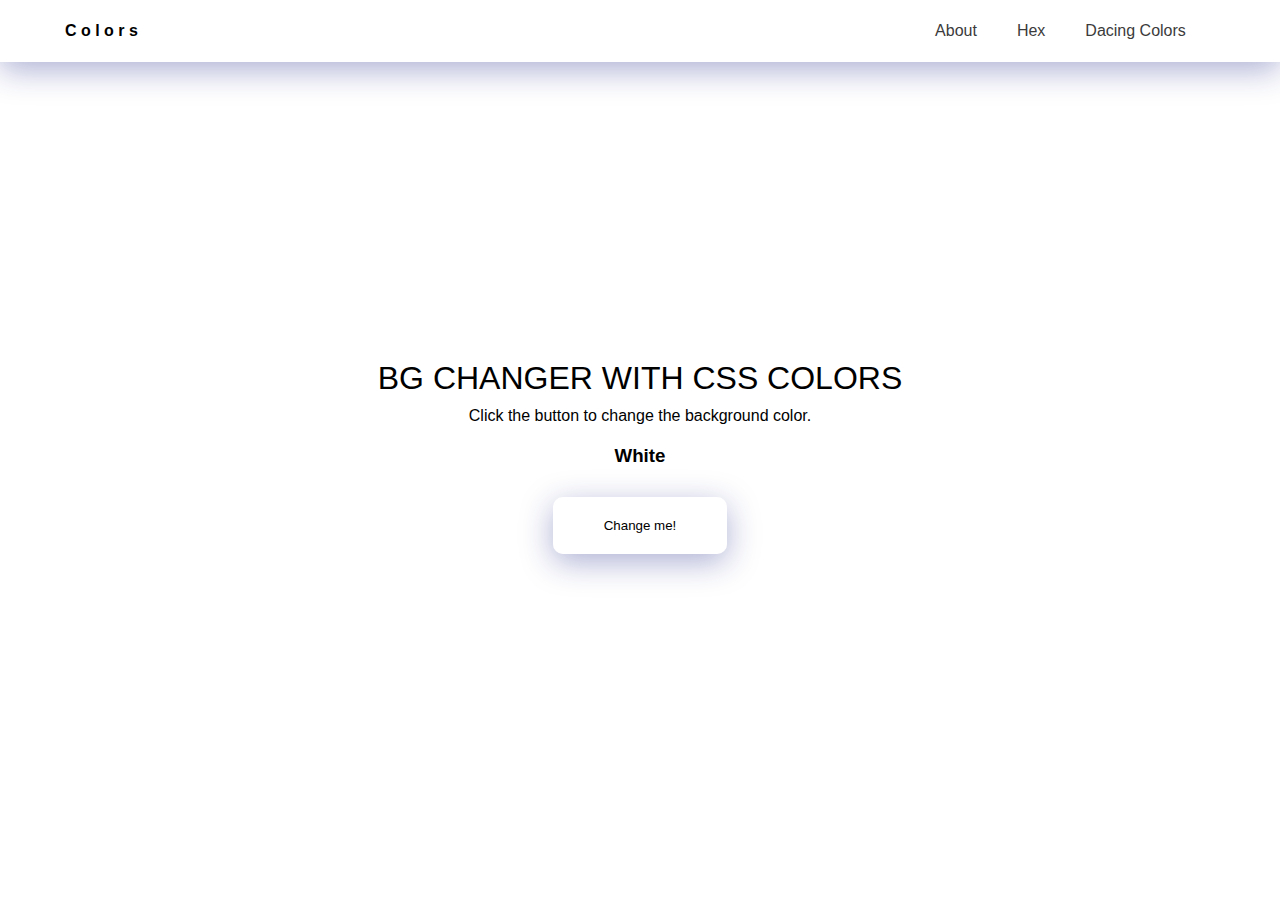
<file: bg-changer/index.html>
<!DOCTYPE html>
<html lang="en">
<head>
    <meta charset="UTF-8">
    <meta http-equiv="X-UA-Compatible" content="IE=edge">
    <meta name="viewport" content="width=device-width, initial-scale=1.0">
    <title>RANDOM BG</title>
    <link rel="stylesheet" href="style.css">
</head>
<body id="bod">
    <nav>
        <div class="nav-container flex">
            <div class="header-logo">
                <h4>
                    <span id="letter">C</span>
                    <span id="letter">o</span>
                    <span id="letter">l</span>
                    <span id="letter">o</span>
                    <span id="letter">r</span>
                    <span id="letter">s</span>
                </h4>
            </div>
            <div class="navbar">
                <ul>
                    <li><a href="about.html">About</a></li>
                    <li><a href="./hex.html">Hex</a></li>
                    <li><a href="./dancingColors.html">Dacing Colors</a></li>
                </ul>
            </div>
        </div>
    </nav>
    <div class="main-container flex-column">
        <h1>BG CHANGER WITH CSS COLORS</h1>
        <p>Click the button to change the background color.</p>
        <h3 id="bgName">White</h3>
        <button class="btn" id="btnRandom">Change me!</button>
    </div>
    <script src="index.js"></script>
</body>
</html>
</file>
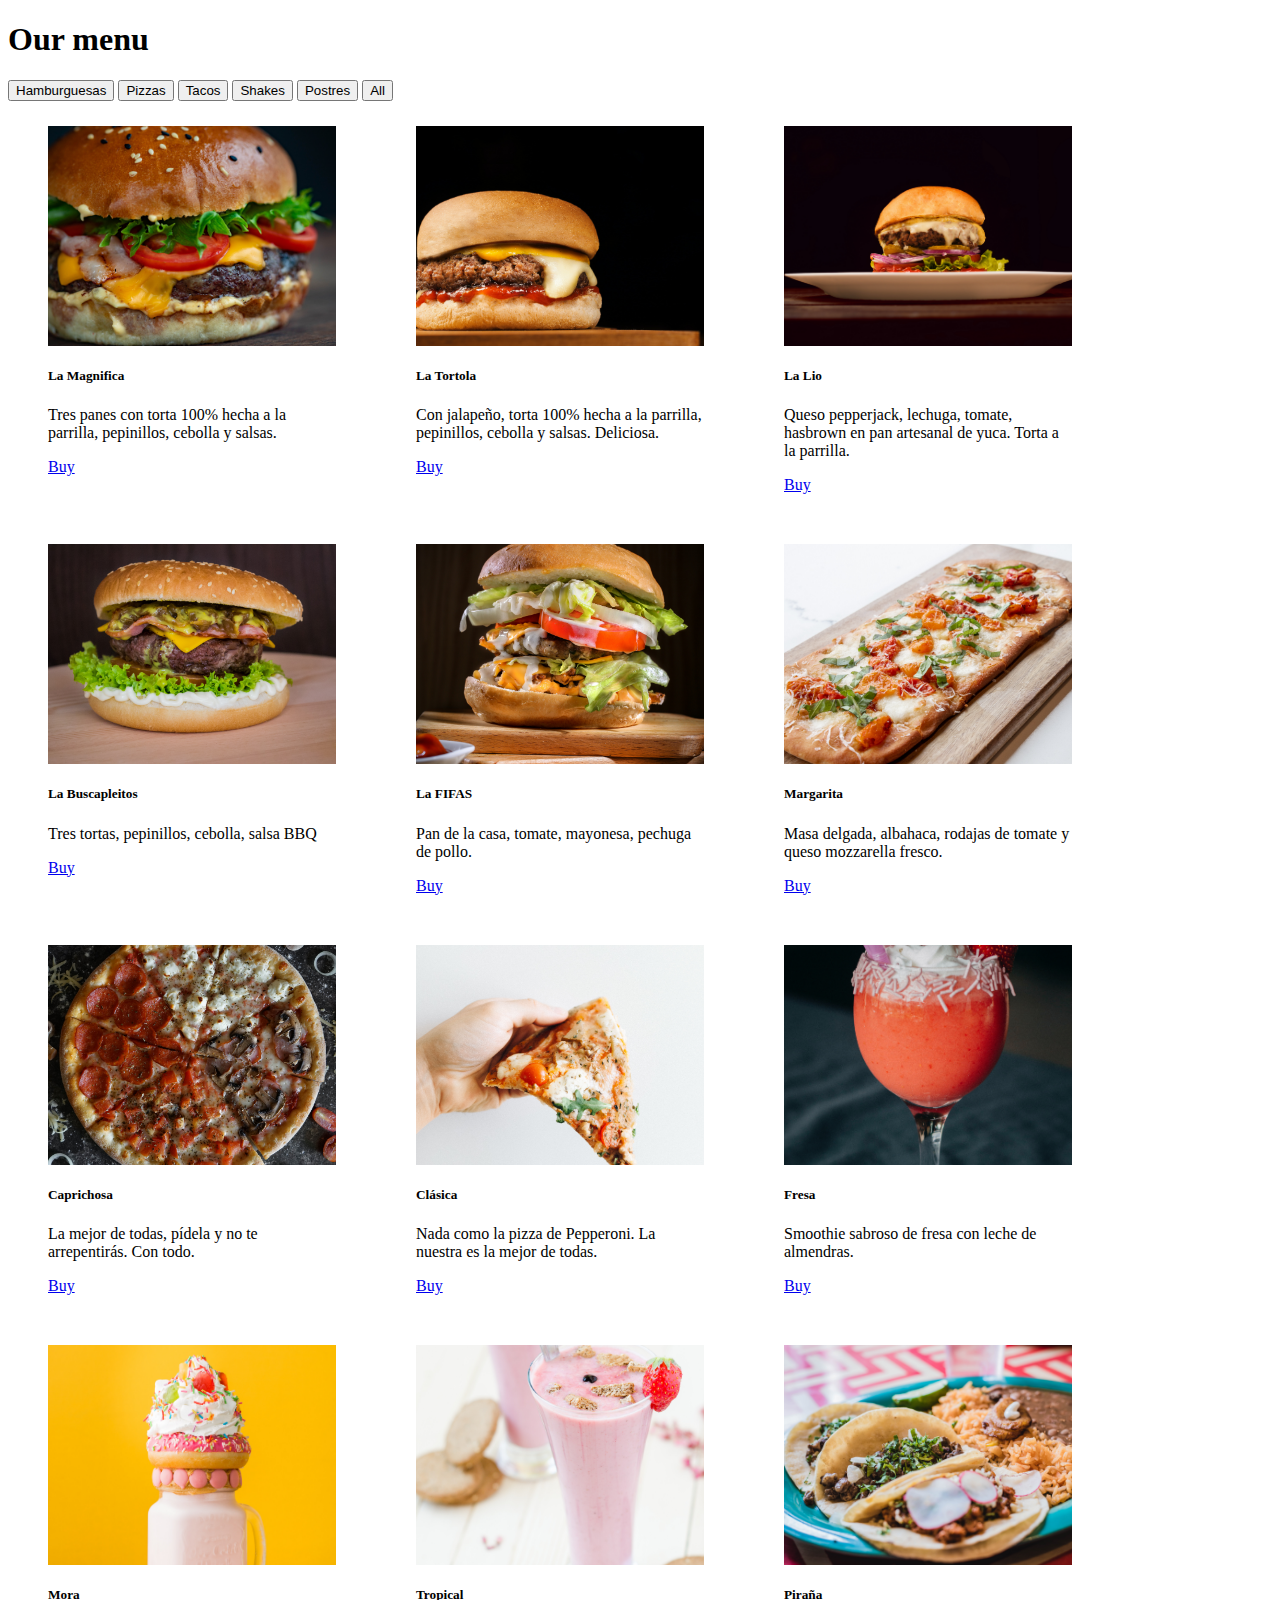
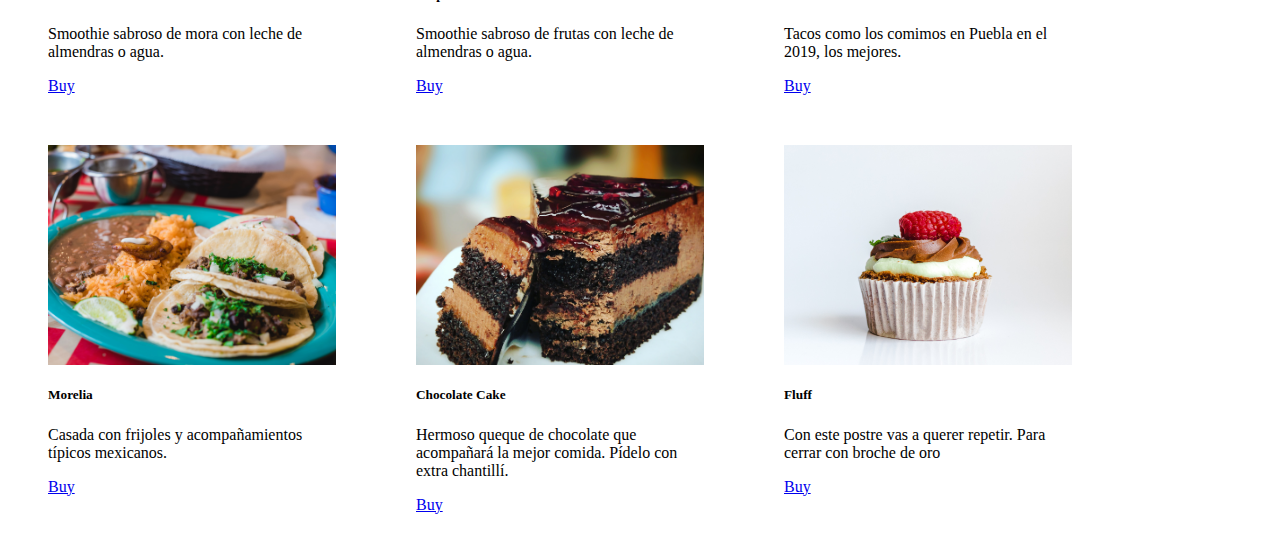
<file: menu/index.html>
<!DOCTYPE html>
<html lang="en">
  <head>
    <meta charset="UTF-8" />
    <meta http-equiv="X-UA-Compatible" content="IE=edge" />
    <meta name="viewport" content="width=device-width, initial-scale=1.0" />
    <link
      href="https://cdn.jsdelivr.net/npm/bootstrap@5.0.1/dist/css/bootstrap.min.css"
      rel="stylesheet"
      integrity="sha384-+0n0xVW2eSR5OomGNYDnhzAbDsOXxcvSN1TPprVMTNDbiYZCxYbOOl7+AMvyTG2x"
      crossorigin="anonymous"
    />
    <link rel="stylesheet" href="style.css" />
    <title>Document</title>
  </head>
  <body>
    <h1>Our menu</h1>
    <div class="food-types">
      <button data-id="ham" class="menu-btns">Hamburguesas</button>
      <button data-id="pizza" class="menu-btns">Pizzas</button>
      <button data-id="taco" class="menu-btns">Tacos</button>
      <button data-id="shake" class="menu-btns">Shakes</button>
      <button data-id="postre" class="menu-btns">Postres</button>
      <button data-id="all" class="menu-btns">All</button>
  </div>
    <section class="menu"></section>
    <!-- index.js -->
    <script type="module" src="index.js"></script>
    <script type="module" src="data.js"></script>
    <!-- Option 1: Bootstrap Bundle with Popper -->
    <script
      src="https://cdn.jsdelivr.net/npm/bootstrap@5.0.1/dist/js/bootstrap.bundle.min.js"
      integrity="sha384-gtEjrD/SeCtmISkJkNUaaKMoLD0//ElJ19smozuHV6z3Iehds+3Ulb9Bn9Plx0x4"
      crossorigin="anonymous"
    ></script>
  </body>
</html>
</file>
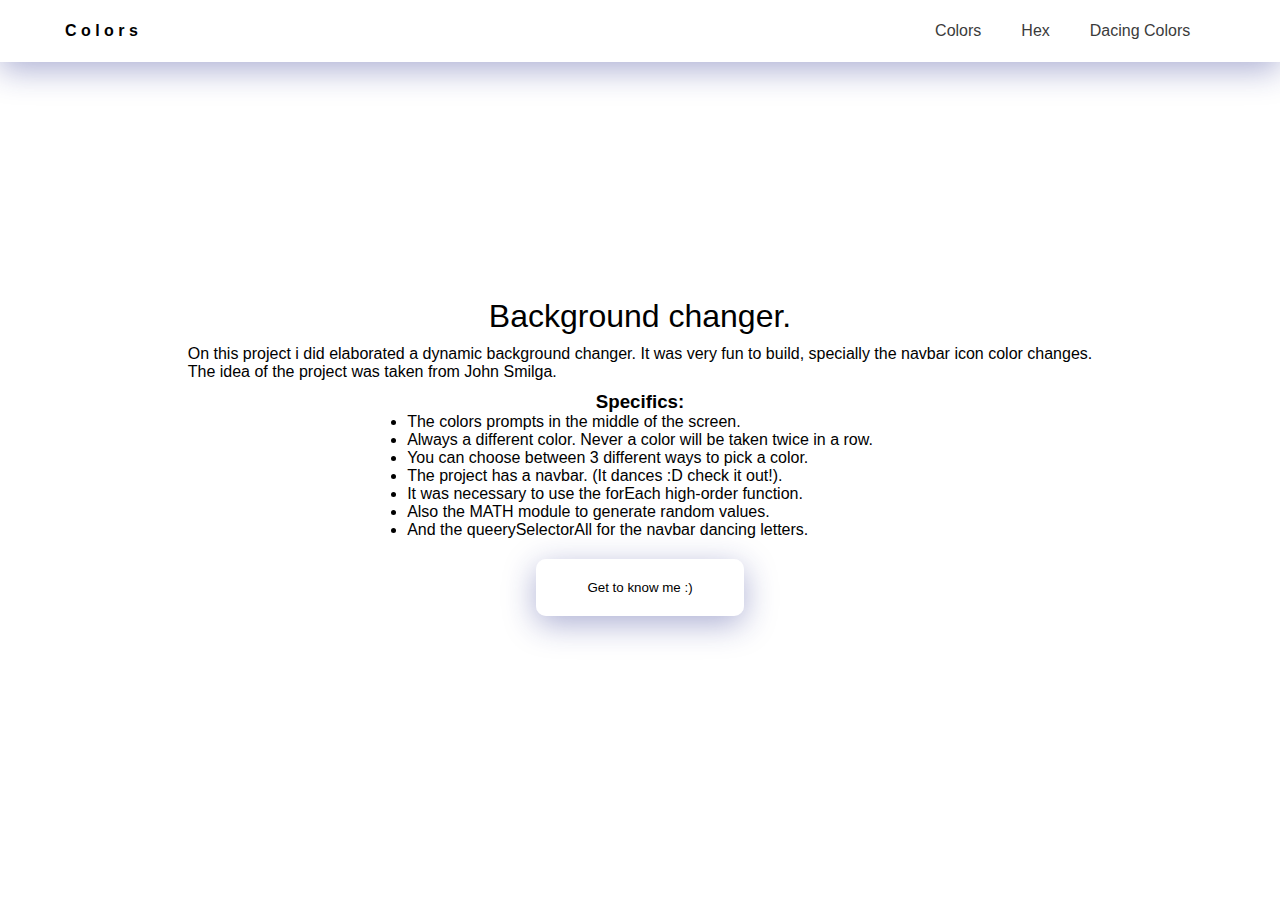
<file: bg-changer/about.html>
<!DOCTYPE html>
<html lang="en">
<head>
    <meta charset="UTF-8">
    <meta http-equiv="X-UA-Compatible" content="IE=edge">
    <meta name="viewport" content="width=device-width, initial-scale=1.0">
    <title>RANDOM BG</title>
    <link rel="stylesheet" href="style.css">
</head>
<body id="bod">
    <nav>
        <div class="nav-container flex">
            <div class="header-logo">
                <h4>
                    <span id="letter">C</span>
                    <span id="letter">o</span>
                    <span id="letter">l</span>
                    <span id="letter">o</span>
                    <span id="letter">r</span>
                    <span id="letter">s</span>
                </h4>
            </div>
            <div class="navbar">
                <ul>
                    <li><a href="index.html">Colors</a></li>
                    <li><a href="hex.html">Hex</a></li>
                    <li><a href="./dancingColors.html">Dacing Colors</a></li>

                </ul>
            </div>
        </div>
    </nav>
    <div class="main-container flex-column">
        <h1>Background changer.</h1> 

        <p>On this project i did elaborated a dynamic background changer. It was very fun to build, specially the navbar icon color changes. <br>
            The idea of the project was taken from John Smilga.
        </p>
        <h3>Specifics:</h3>
        <ul>
            <li>
                The colors prompts in the middle of the screen.
            </li>
            <li>
                Always a different color. Never a color will be taken twice in a row.
            </li>
            <li>
                You can choose between 3 different ways to pick a color.
            </li>
            <li>
                The project has a navbar. (It dances :D check it out!).
            </li>
            <li>
                It was necessary to use the forEach high-order function. 
            </li>
            <li>
                Also the MATH module to generate random values.
            </li>
            <li>
                And the queerySelectorAll for the navbar dancing letters.
            </li>
        </ul>
        
        <a href="https://amilkar.dev" target="_blank"><button class="btn" id="btnRandom">Get to know me :)</button></a>
    </div>
</body>
</html>
</file>
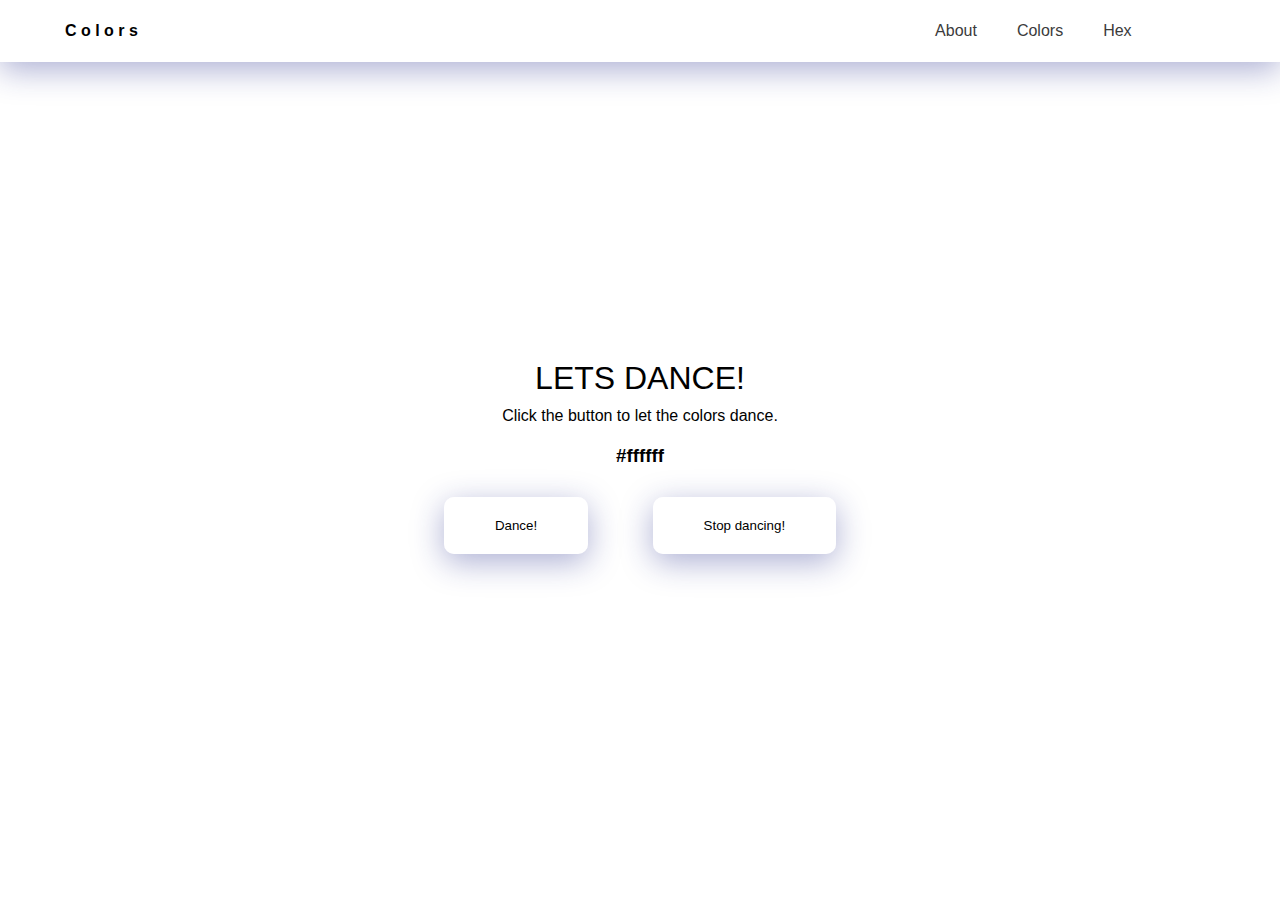
<file: bg-changer/dancingColors.html>
<!DOCTYPE html>
<html lang="en">
<head>
    <meta charset="UTF-8">
    <meta http-equiv="X-UA-Compatible" content="IE=edge">
    <meta name="viewport" content="width=device-width, initial-scale=1.0">
    <title>RANDOM BG</title>
    <link rel="stylesheet" href="style.css">
</head>
<body id="bod">
    <nav>
        <div class="nav-container flex">
            <div class="header-logo">
                <h4>
                    <span id="letter">C</span>
                    <span id="letter">o</span>
                    <span id="letter">l</span>
                    <span id="letter">o</span>
                    <span id="letter">r</span>
                    <span id="letter">s</span>
                </h4>
            </div>
            <div class="navbar">
                <ul>
                    <li><a href="about.html">About</a></li>
                    <li><a href="index.html">Colors</a></li>
                    <li><a href="hex.html">Hex</a></li>
                </ul>
            </div>
        </div>
    </nav>
    <div class="main-container flex-column">
        <h1>LETS DANCE!</h1>
        <p>Click the button to let the colors dance.</p>
        <h3 id="bgName">#ffffff</h3>
        <div class="btn-container">
            <button class="btn" id="btnRandom">Dance!</button>
            <button class="btn" id="btnStop">Stop dancing!</button>
        </div>
    </div>
    <script src="dancingColors.js"></script>
</body>
</html>
</file>
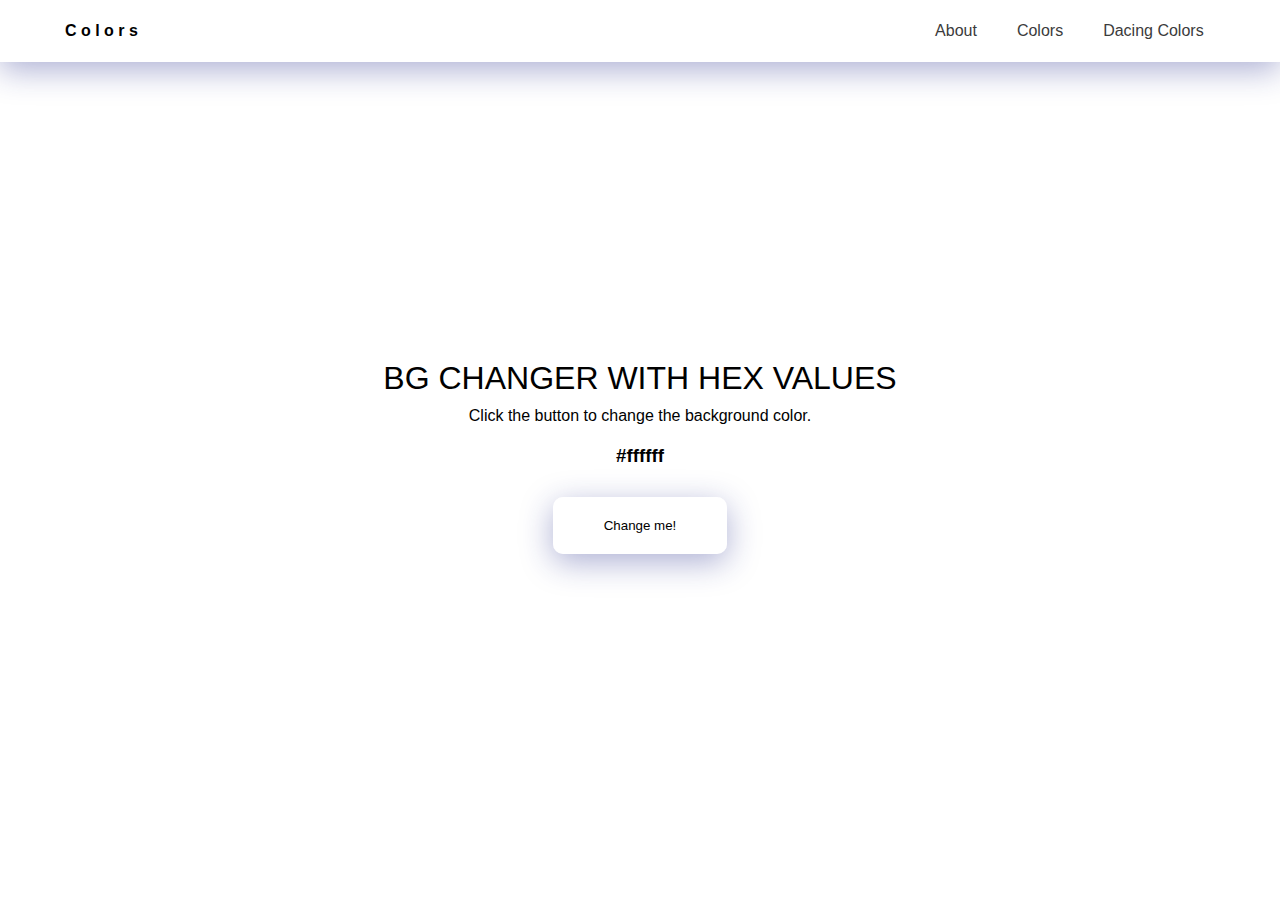
<file: bg-changer/hex.html>
<!DOCTYPE html>
<html lang="en">
<head>
    <meta charset="UTF-8">
    <meta http-equiv="X-UA-Compatible" content="IE=edge">
    <meta name="viewport" content="width=device-width, initial-scale=1.0">
    <title>RANDOM BG</title>
    <link rel="stylesheet" href="style.css">
</head>
<body id="bod">
    <nav>
        <div class="nav-container flex">
            <div class="header-logo">
                <h4>
                    <span id="letter">C</span>
                    <span id="letter">o</span>
                    <span id="letter">l</span>
                    <span id="letter">o</span>
                    <span id="letter">r</span>
                    <span id="letter">s</span>
                </h4>
            </div>
            <div class="navbar">
                <ul>
                    <li><a href="about.html">About</a></li>
                    <li><a href="index.html">Colors</a></li>
                    <li><a href="./dancingColors.html">Dacing Colors</a></li>

                </ul>
            </div>
        </div>
    </nav>
    <div class="main-container flex-column">
        <h1>BG CHANGER WITH HEX VALUES</h1>
        <p>Click the button to change the background color.</p>
        <h3 id="bgName">#ffffff</h3>
        <button class="btn" id="btnRandom">Change me!</button>
    </div>
    <script src="hex.js"></script>
</body>
</html>
</file>
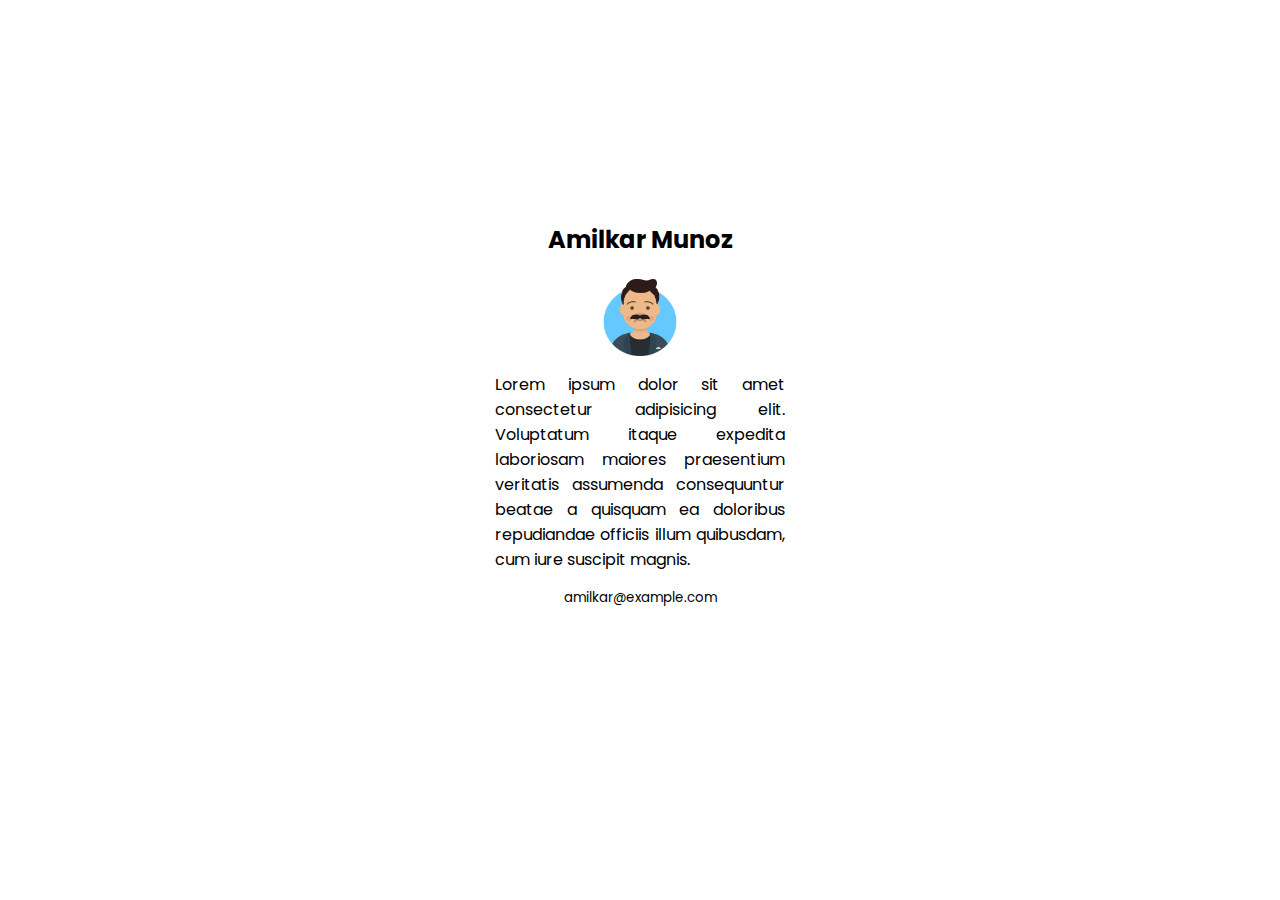
<file: testimonials/testimonials.html>
<!DOCTYPE html>
<html lang="en">
  <head>
    <meta charset="UTF-8" />
    <meta http-equiv="X-UA-Compatible" content="IE=edge" />
    <meta name="viewport" content="width=device-width, initial-scale=1.0" />
    <link rel="stylesheet" href="style.css" />
    <link
    rel="stylesheet"
    href="https://cdnjs.cloudflare.com/ajax/libs/font-awesome/5.15.3/css/all.min.css"
    integrity="sha512-iBBXm8fW90+nuLcSKlbmrPcLa0OT92xO1BIsZ+ywDWZCvqsWgccV3gFoRBv0z+8dLJgyAHIhR35VZc2oM/gI1w=="
    crossorigin="anonymous"
    />
    <title>Testimonials</title>
  </head>
  <body>
    <div class="card">
      <h2 class="name"></h2>
      <img src="" alt="avatar image" class="pic" />
      <div class="rate"></div>
      <p class="body">
      </p>
      <small class="email"></small>
    </div>
    <div class="btns">
      <button class="btn izq"><i class="fas fa-arrow-left"></i></button>
      <button class="btn der"><i class="fas fa-arrow-right"></i></button>
    </div>
    <script src="index.js"></script>
  </body>
</html>
</file>
<file: bg-changer/style.css>
* {
    padding: 0;
    margin: 0;
    box-sizing: border-box;
    font-family: 'Segoe UI', Tahoma, Geneva, Verdana, sans-serif
}

h1 {
    font-weight: 500;
}
ul, a{
    text-decoration: none;
}
nav li, nav a{
    list-style: none;
    margin-left: 20px;
}
nav {
    background: rgba( 255, 255, 255, 0.45 );
    box-shadow: 0 8px 32px 0 rgba( 31, 38, 135, 0.37 );
    border: 1px solid rgba( 255, 255, 255, 0.18 );
}

nav .flex {
    justify-content: space-between;
}
nav a{
    color: rgb(59, 59, 59);
}

.nav-container {
    max-width: 90%;
    margin: auto;
    height: 60px
}

.nav-container ul {
    display: flex;
    width: 320px;
}

.main-container {
    max-width: 90%;
    margin: auto;
    min-height: 90vh;
}

p {
    padding: 10px 0px
}

#bgName {
    margin: 10px 0px;
}

.btn {
    padding: 20px 50px;
    border-radius: 7px;
    border: none;
    background: rgba( 255, 255, 255, 0.45 );
    box-shadow: 0 8px 32px 0 rgba( 31, 38, 135, 0.37 );
    border-radius: 10px;
    margin: 20px 30px;
    border: 1px solid rgba( 255, 255, 255, 0.18 );
}

.flex {
    display: flex;
    justify-content: center;
    align-items: center;
}

.flex-column {
    display: flex;
    flex-direction: column;
    align-items: center;
    justify-content: center;
}
</file>
<file: menu/style.css>
img {
    width: 100%;
    height: 100%;
    object-fit: cover;
    overflow: hidden;
}

.menu {
    display: flex;
}

.card-img-top {
    height: 220px;
    width: 100%;
}

.card {
    min-width: 250px;
    margin: 25px 40px;
}

.menu {
    display: flex;
    flex-wrap: wrap;
}
</file>
<file: testimonials/style.css>
@import url('https://fonts.googleapis.com/css2?family=Poppins&display=swap');



body {
    margin: 0px;
    padding: 0px;
    box-sizing: border-box;
    display: flex;
    flex-direction: column;
    align-items: center;
    justify-content: center;
    height: 90vh;
    font-family: "Poppins", 'Courier New', Courier, monospace;
}

.pic {
    height: 80px;
    width: 80px;
}

.card {
    min-height: 50vh;
    width: 450px;
    text-align: center;
    display:flex;
    flex-direction: column;
    justify-content: center;
    align-items: center;
}

.card .body {
    text-align: justify;
    padding: 0px 80px;
}

.btns {
    width: 450px;
    position: absolute;
    display: flex;
    justify-content: space-between;
}

.btn {
    margin: 20px 10px;
    border: 0px;
    font-size: 30px;
    background-color: rgba(0, 0, 0, 0);
    cursor: pointer;
}
</file>
